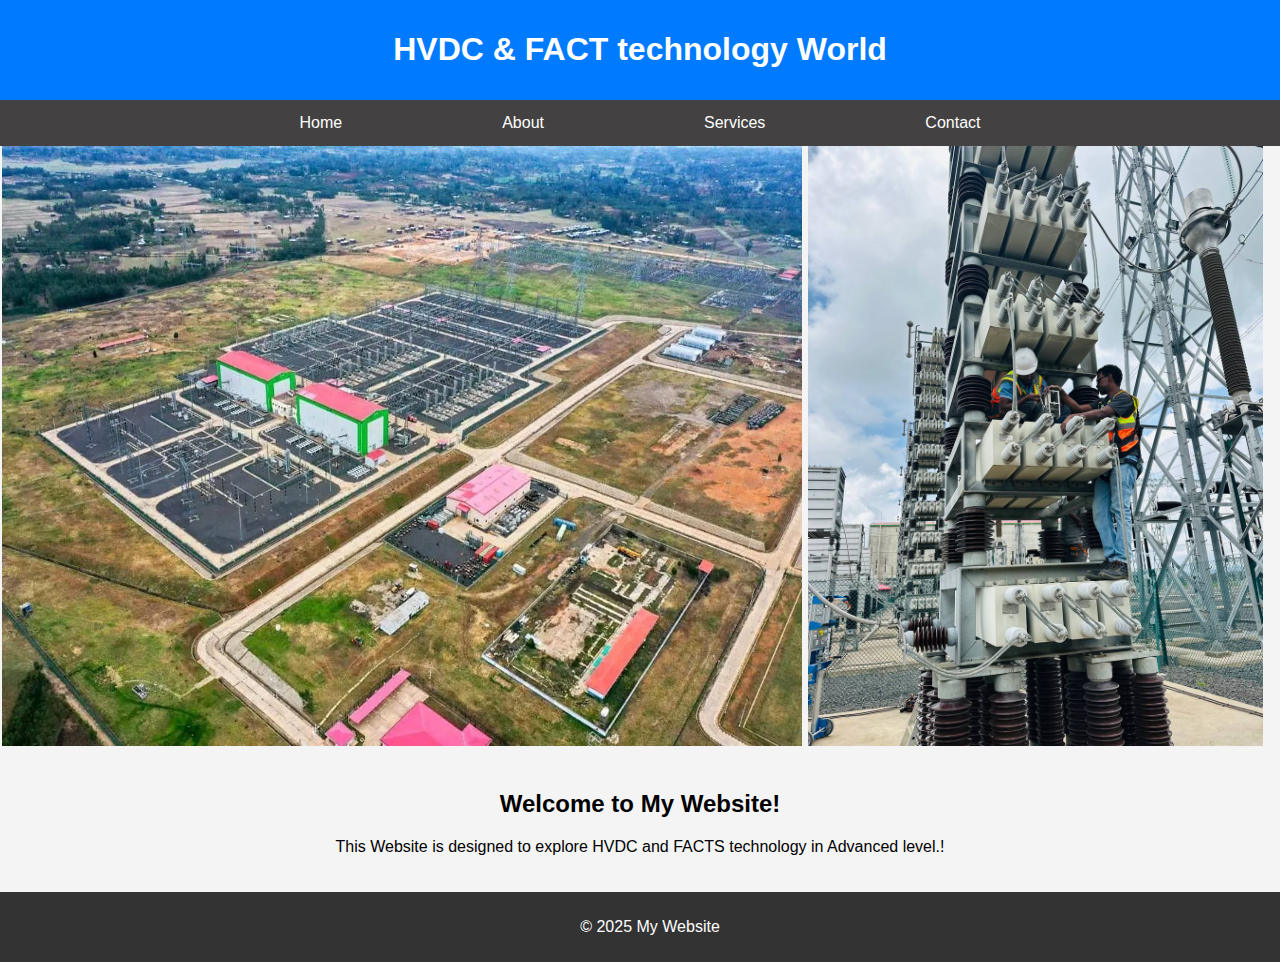
<file: index.html>
<!DOCTYPE html>
<html lang="en">
<head>
    <meta charset="UTF-8">
    <meta name="viewport" content="width=device-width, initial-scale=1.0">
    <title>HVDC & FACTS Technology</title>
    <link rel="icon" href="image/icon.png" sizes="any" type="image/png">
     <link rel="stylesheet" href="CSS/index.css">
</head>
<body>

<header>
    
    <h1>HVDC & FACT technology World</h1>
</header>

<nav>
    <a href="code.html">Home</a>
    <br>
    <a href="#">About</a>
    <br>
    <a href="#">Services</a>
    <br>
    <a href="Bio.html">Contact</a>
</nav>
<div class="image-container">
    <img src="image/site.jpg" style ="margin-left: 2px; height: 600px;width: 800px;",alt="">
<img src="image/cap.jpg" style ="margin-left: 2px; height: 600px;width: 455px;",alt="">
</div>
<div class="content">
    <h2>Welcome to My Website!</h2>
    <p>This Website is designed to explore HVDC and FACTS technology in Advanced level.!</p>
</div>

<footer>
    <p>&copy; 2025 My Website</p>
</footer>

</body>
</html>
</file>
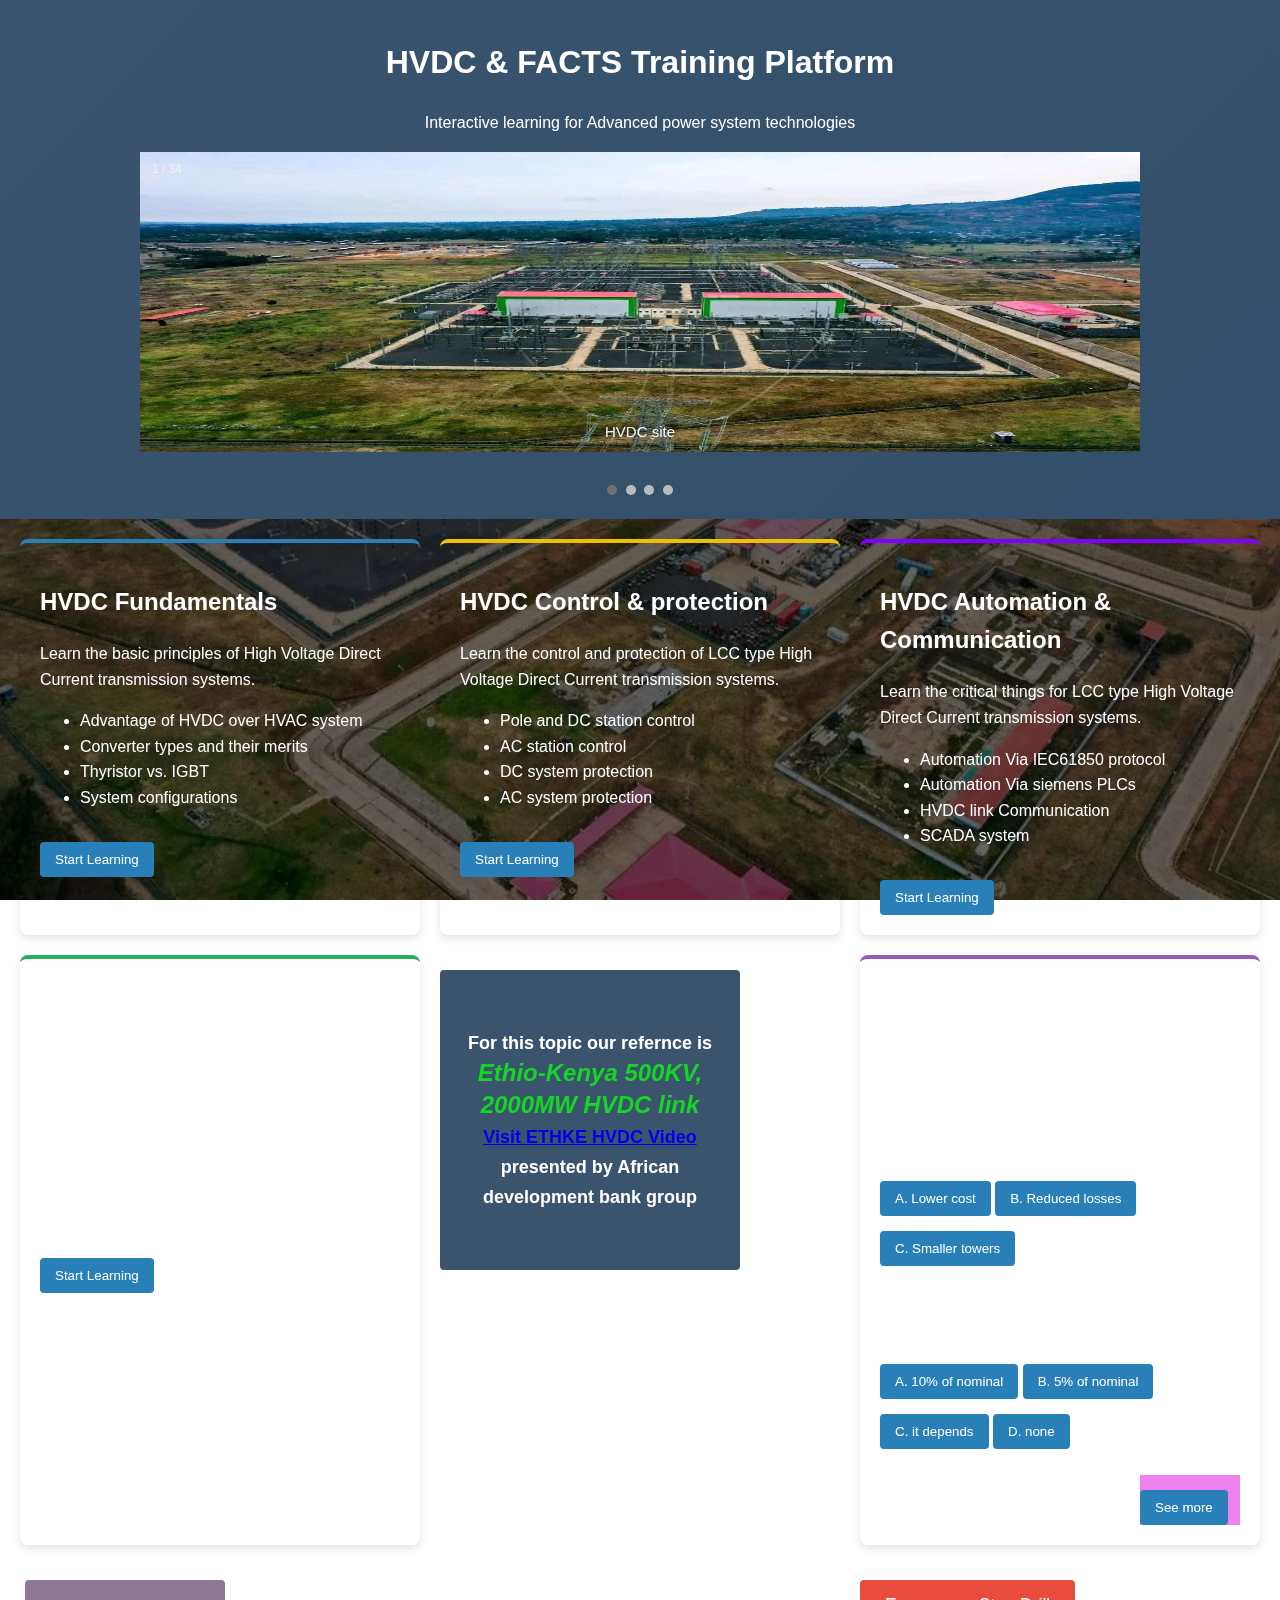
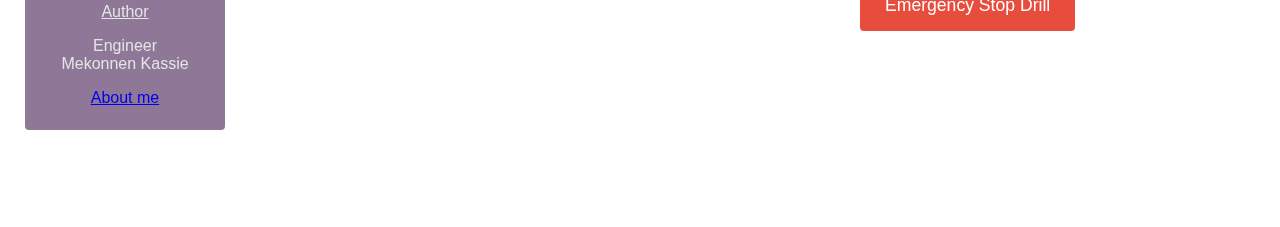
<file: code.html>
<!DOCTYPE html>
<html lang="en">
<head>
    <meta charset="UTF-8">
    <meta name="viewport" content="width=device-width, initial-scale=1.0">
    <title>HVDC/FACTS document</title>
    <link rel="stylesheet" href="CSS/style.css">
</head>
<body>
    <header>
        <h1>HVDC & FACTS Training Platform</h1>
        <p>Interactive learning for Advanced power system technologies</p>
<div class="slideshow-container">
<div class="mySlides fade">
  <div class="numbertext">1 / 34</div>
  <img src="image/EHVDC.jpg" style="width:100%">
  <div class="text">HVDC site</div>
</div>

<div class="mySlides fade">
  <div class="numbertext">2 / 4</div>
  <img src="image/ETHKE TL.jpg" style="width:100%">
  <div class="text">HVDC TL</div>
</div>

<div class="mySlides fade">
  <div class="numbertext">3 / 4</div>
  <img src="image/site.jpg" style="width:100%">
  <div class="text">site overview</div>
</div>
<!--<div class="mySlides fade">
  <div class="numbertext">4 / 4</div>
  <img src="image/team.jpg" style="width:100%">
  <div class="text">Eng.Team</div>//
</div>-->

</div>
<br>

<div style="text-align:center">
  <span class="dot"></span> 
  <span class="dot"></span> 
  <span class="dot"></span> 
  <span class="dot"></span>
</div>
    </header>
    
    <div class="training-modules">
        <div class="module-card theory">
            <h2>HVDC Fundamentals</h2>
            <p>Learn the basic principles of High Voltage Direct Current transmission systems.</p>
            <ul>
                <li>Advantage of HVDC over HVAC system</li>
                <li>Converter types and their merits</li>
                <li>Thyristor vs. IGBT</li>
                <li>System configurations</li>
            </ul>
            <button onclick="location.href='slide1.html'">Start Learning</button>
          
        </div>
        <div class="module-card CandP">
            <h2>HVDC Control & protection</h2>
            <p>Learn the control and protection of LCC type High Voltage Direct Current transmission systems.</p>
            <ul>
                <li>Pole and DC station control</li>
                <li>AC station control</li>
                <li>DC system protection</li>
                <li>AC system protection</li>
            </ul>
             <button onclick="location.href='slide2.html'">Start Learning</button>
        </div>
        <div class="module-card Auto">
            <h2>HVDC Automation & Communication</h2>
            <p>Learn the critical things for LCC type High Voltage Direct Current transmission systems.</p>
            <ul>
                <li>Automation Via IEC61850 protocol</li>
                <li>Automation Via siemens PLCs</li>
                <li>HVDC link Communication</li>
                <li>SCADA system</li>
            </ul>
             <button onclick="location.href='slide.html'">Start Learning</button>
        </div>
       
        <div class="module-card FACTS">
            <h2>FACTS in HVDC and grid</h2>
            <p>Learn the effect of FACT devices for HVDC and general grid stability.</p>
            <ul>
                <li>Types of FACTS device</li>
                <li>Advantage of FACTS for HVDC</li>
                <li>Advantage of FACTS for grid stability</li>
                <li>Disadvantage of FACTS in the system</li>
            </ul>
            <button onclick="location.href='slide.html'">Start Learning</button>
        </div>
        <button class="ref">For this topic our refernce is <em class="target">Ethio-Kenya 500KV, 2000MW HVDC link</em> <span><span><a href="https://www.afdb.org/en/success-stories/east-africa-ethiopia-kenya-electricity-highway-shaping-regional-connectivity-support-african-development-bank-76143" target="_blank"><br>Visit ETHKE HVDC Video</br></a></span></span> <b>presented by African development bank group</b></button> 
        <div class="module-card quiz">
            <h2>Knowledge Check</h2>
            <p>Test your understanding with interactive quizzes.</p>
            <div id="quiz-sample">
                <p><strong>Q1:</strong> What is the main advantage of HVDC over HVAC for long distances?</p>
                <button class="quiz-option">A. Lower cost</button>
                <button class="quiz-option">B. Reduced losses</button>
                <button class="quiz-option">C. Smaller towers</button>
           
                <p><strong>Q2:</strong> minimum power flow operation in one pole of Ethiopia-Kenya HVDC link is?</p>
                <button class="quiz-option">A. 10% of nominal</button>
                <button class="quiz-option">B. 5% of nominal</button>
                <button class="quiz-option">C. it depends</button>
                <button class="quiz-option">D. none</button>
         </div>
         <br>
         <div class="more">
            <button onclick="location.href='slide.html'">See more</button>
         </div>
         
        </div>
      
    <div>
    <button class="Author"><u>Author </u>
        <p>Engineer <br>Mekonnen Kassie</br></p>
       <a href="Bio.html"target="_blank">About me</a>
    </button>
</div>
        
    <br>
   
 <div>
    <button class="emergency-btn" onclick="safetyProcedure()">
        <i class="fas fa-exclamation-triangle"></i> Emergency Stop Drill
    </button>
</div>

    <script src="JS/code.js"></script>
    <footer>
    <p>&copy; 2025 My Website</p>
</footer>
    
</body>
</html>
</file>
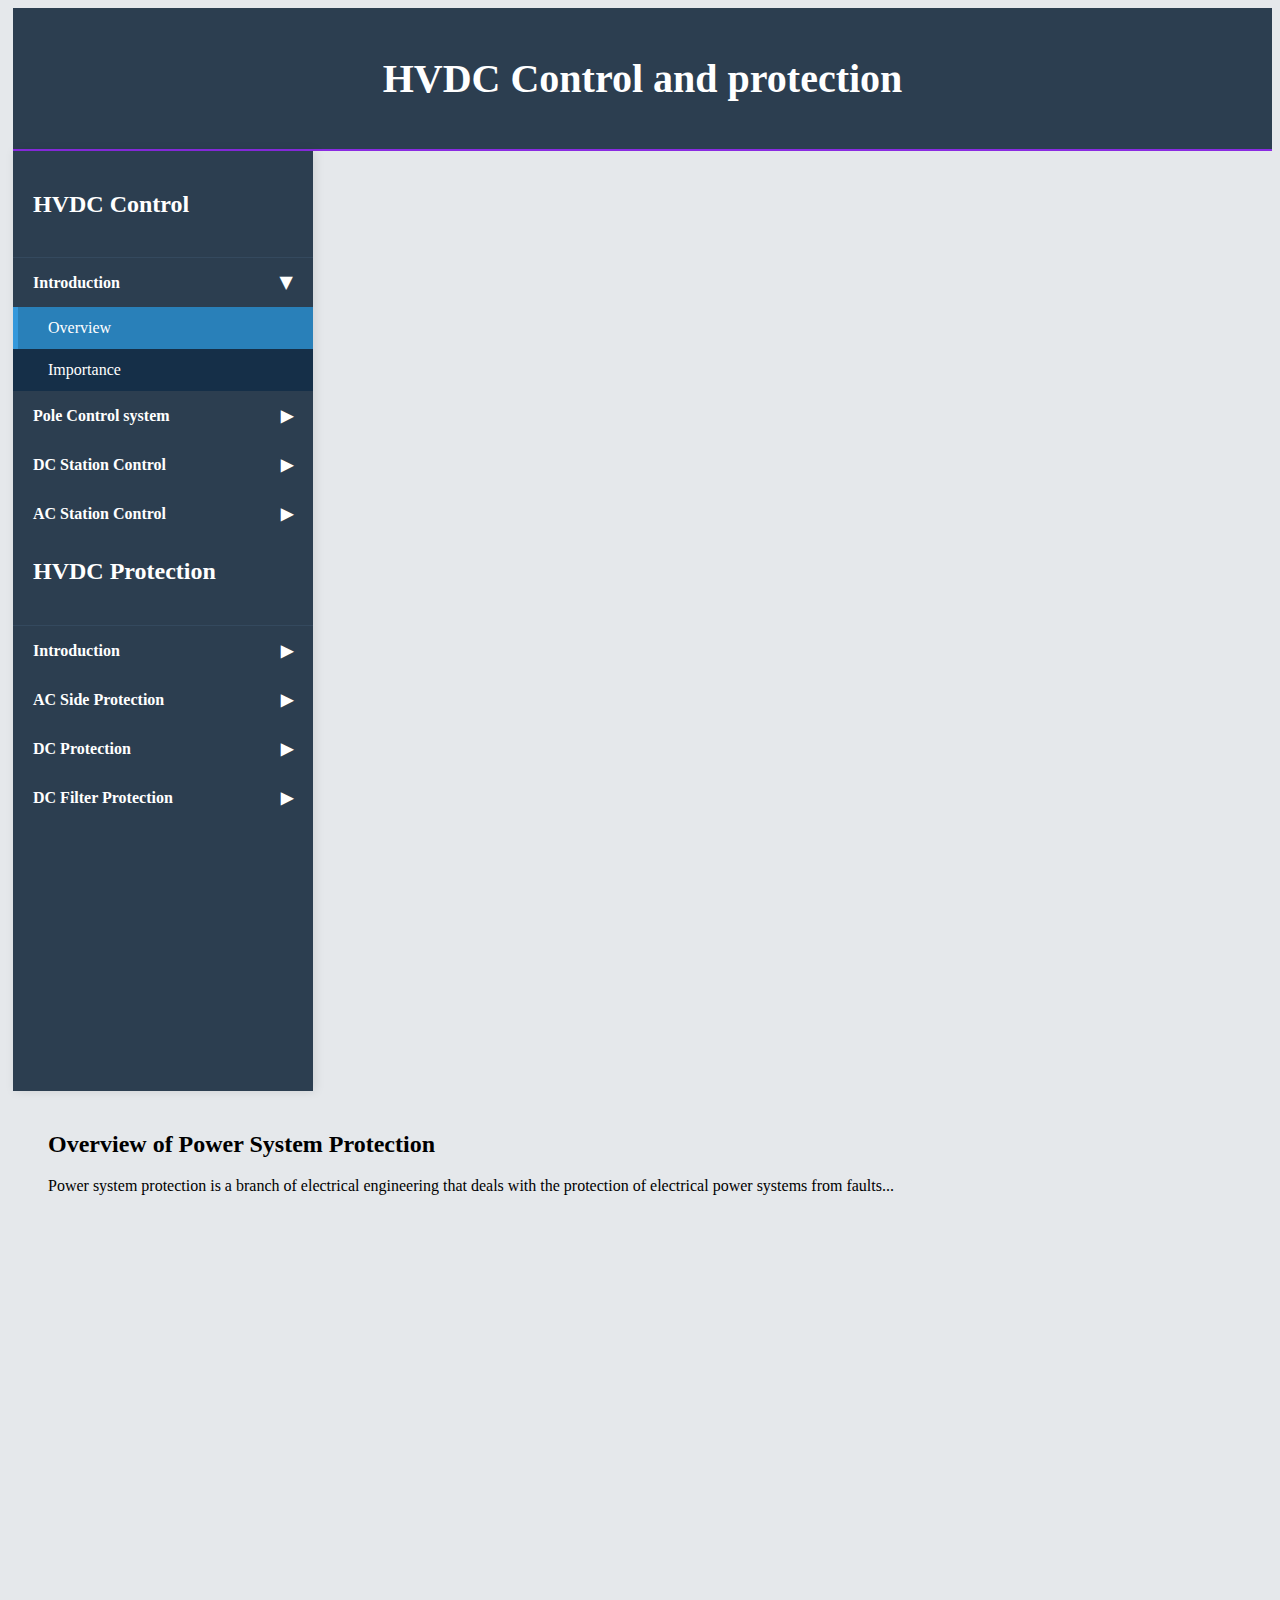
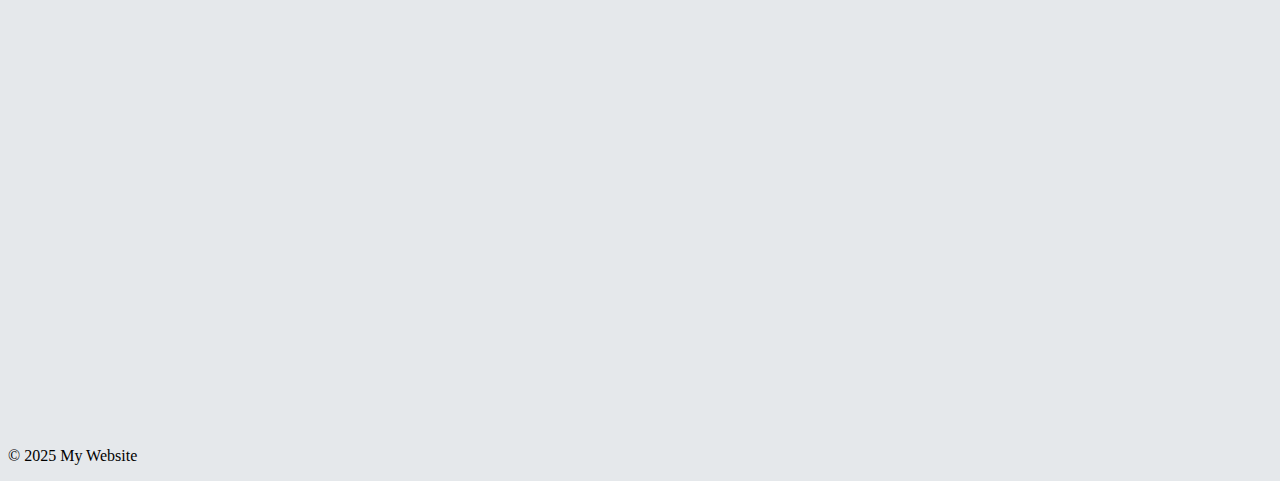
<file: slide2.html>
<!DOCTYPE html>
<html lang="en">
<head>
    <meta charset="UTF-8">
    <meta name="viewport" content="width=device-width, initial-scale=1.0">
    <title>HVDC Control & protection</title>
     <link rel="stylesheet" href="CSS/slide2.css">
</head>
<body class="body">
    <div class="header">
        <div class="slide2">
            <h1>HVDC Control and protection</h1>
        </div>
          <!-- Sidebar Navigation -->
    <div class="sidebar">
        <div class="sidebar-header">
            <h2>HVDC Control</h2>
        </div>
        
        <div class="main-topic" onclick="toggleSubtopic(this)">
            <span>Introduction</span>
            <span class="arrow">▶</span>
        </div>
        <div class="subtopics">
            <div class="subtopic" onclick="showContent('overview')">Overview</div>
            <div class="subtopic" onclick="showContent('importance')">Importance</div>
        </div>

        <div class="main-topic" onclick="toggleSubtopic(this)">
            <span>Pole Control system</span>
            <span class="arrow">▶</span>
        </div>
        <div class="subtopics">
            <div class="subtopic" onclick="showContent('relays')">Relays</div>
            <div class="subtopic" onclick="showContent('circuit-breakers')">Circuit Breakers</div>
            <div class="subtopic" onclick="showContent('fuses')">Fuses</div>
        </div>

        <div class="main-topic" onclick="toggleSubtopic(this)">
            <span>DC Station Control</span>
            <span class="arrow">▶</span>
        </div>
        <div class="subtopics">
            <div class="subtopic" onclick="showContent('overcurrent')">Overcurrent Protection</div>
            <div class="subtopic" onclick="showContent('differential')">Differential Protection</div>
            <div class="subtopic" onclick="showContent('distance')">Distance Protection</div>
        </div>

        <div class="main-topic" onclick="toggleSubtopic(this)">
            <span>AC Station Control</span>
            <span class="arrow">▶</span>
        </div>
        <div class="subtopics">
            <div class="subtopic" onclick="showContent('symmetrical')">Symmetrical Faults</div>
            <div class="subtopic" onclick="showContent('unsymmetrical')">Unsymmetrical Faults</div>
        </div>
         <div class="sidebar-header">
            <h2>HVDC Protection</h2>
        </div>
        
        <div class="main-topic" onclick="toggleSubtopic(this)">
            <span>Introduction</span>
            <span class="arrow">▶</span>
        </div>
        <div class="subtopics">
            <div class="subtopic" onclick="showContent('overview')">Overview</div>
            <div class="subtopic" onclick="showContent('importance')">Importance</div>
        </div>

        <div class="main-topic" onclick="toggleSubtopic(this)">
            <span>AC Side Protection</span>
            <span class="arrow">▶</span>
        </div>
        <div class="subtopics">
            <div class="subtopic" onclick="showContent('relays')">Relays</div>
            <div class="subtopic" onclick="showContent('circuit-breakers')">Circuit Breakers</div>
            <div class="subtopic" onclick="showContent('fuses')">Fuses</div>
        </div>

        <div class="main-topic" onclick="toggleSubtopic(this)">
            <span>DC Protection</span>
            <span class="arrow">▶</span>
        </div>
        <div class="subtopics">
            <div class="subtopic" onclick="showContent('overcurrent')">Overcurrent Protection</div>
            <div class="subtopic" onclick="showContent('differential')">Differential Protection</div>
            <div class="subtopic" onclick="showContent('distance')">Distance Protection</div>
        </div>

        <div class="main-topic" onclick="toggleSubtopic(this)">
            <span>DC Filter Protection</span>
            <span class="arrow">▶</span>
        </div>
        <div class="subtopics">
            <div class="subtopic" onclick="showContent('symmetrical')">Symmetrical Faults</div>
            <div class="subtopic" onclick="showContent('unsymmetrical')">Unsymmetrical Faults</div>
        </div>
    </div>

    <!-- Content Area -->
    <div class="content" id="content-area">
        <h2 id="content-title">Welcome to Power System Protection</h2>
        <p id="content-text">Select a topic from the sidebar to view its content.</p>
    </div>

    <script src="JS/slide2.js"></script>
    </div>
    <footer>
    <p>&copy; 2025 My Website</p>
</footer>
        
</head>
</html>
</file>
<file: CSS/index.css>
body {
            font-family: Arial, sans-serif;
            margin: 0;
            padding: 0;
            background-color: #f4f4f4;
        }
        header {
            background: #007bff;
            color: white;
            padding: 10px 20px;
            text-align: center;
        }
        nav {
            display: flex;
            justify-content: center;
            background: #434141;

        }
        nav a {
            color: white;
            padding: 14px 80px;
            text-decoration: none;
            text-align: center;
        }
        nav a:hover {
            background: #575757;
        }
        .content {
            padding: 20px;
           display: block;
           text-align: center;
        }
        footer {
            text-align: center;
            padding: 10px;
            background: #333;
            color: white;
            position: relative;
            bottom: 0;
            width: 100%;
        }
        @media (max-width: 600px) {
            nav {
                flex-direction: column;
            }
        }
</file>
<file: CSS/style.css>
:root {
            --theory-blue: #2980b9;
            --CandP-gold:#EFBF04;
            --Auto-violet:#7F00FF;
            --FACTS-green: #27ae60;
            --quiz-purple: #9b59b6;
            --danger-red: #e74c3c;
            
        }
        
        body {
            font-family: 'Segoe UI', sans-serif;
            line-height: 1.6;
            color: #333;
            margin: 0;
            padding: 0;
          
               background-image: url('../image/HVDC.jpg');
                background-size: cover;          /* Cover the entire viewport */
                background-position: center;     /* Center the image */
                background-attachment: fixed;    /* Fixed on scroll */
                background-repeat: no-repeat;    /* Prevent tiling */
                color: white;                    /* Light text for dark backgrounds */
                margin: 0;
                font-family: 'Roboto', sans-serif;
            
              
              
        }
        /* Dark overlay for better text readability */
        body::before {
            content: "";
            position: fixed;
            top: 0;
            left: 0;
            width: 100%;
            height: 100%;
            background: rgba(0, 0, 0, 0.6);  /* Semi-transparent black */
            z-index: -1;                     /* Place behind content */
          }
        
        header {
            background: linear-gradient(135deg, #3a546e, #324e6a);
            color: white;
            padding: 1rem;
            text-align: center;
        }
        
        .training-modules {
            display: grid;
            grid-template-columns: repeat(auto-fit, minmax(300px, 1fr));
            gap: 20px;
            padding: 20px;
        }
        
        .module-card {
            border-radius: 8px;
            padding: 20px;
            box-shadow: 0 4px 8px rgba(0,0,0,0.1);
            transition: transform 0.3s;
        }
        
        .module-card:hover {
            transform: translateY(-5px);
        }
        
        .theory {
            border-top: 4px solid var(--theory-blue);
        }
        .CandP{
            border-top:4px solid var(--CandP-gold) ;
        }
        .ref{
        
           font-weight: bold;
           text-align: center;
           width: 300px;
           height: 300px;
           font-stretch: expanded;
           font-size: large;
           line-height: 30px;
           margin-right: 50px;
           display: block;
           background: #3a546e;
          
        }
        .Auto{
            border-top:4px solid var(--Auto-violet) ; 
        }
        
        .FACTS {
            border-top: 4px solid var(--FACTS-green);
        }
        
        .quiz {
            border-top: 4px solid var(--quiz-purple);
        }
        
        button {
            background: var(--theory-blue);
            color: white;
            border: none;
            padding: 10px 15px;
            border-radius: 4px;
            cursor: pointer;
            margin-top: 15px;
        }
        
        .emergency-btn {
            background: var(--danger-red);
            display: block;
            margin: 5px top;
            padding: 15px 25px;
            font-size: 1.1rem;
            text-align: center;
            float: left;
            

            

            
        }
        .target{
            color: #15d625;
            font-size: 18pt;
            
        }

      
      .Author{
        width: 200px;
        height: 150px;
        text-align: center;
        font-size: medium;
       margin-left: 5px;
        color: #e5e4e4;
        float: left;
        display: block;
        background: #8e7797;
      }
      
.image{
        align-items: center;
        width: 400px;
        height: 200px;
        float: left;
      }
* {
   box-sizing: border-box;}
body {
    font-family: Verdana, sans-serif;}
.mySlides {
    display: none;}
img {
    vertical-align: middle;
height: 300px;
}

/* Slideshow container */
.slideshow-container {
  max-width: 1000px;
 position: relative;
  margin: auto;
}

/* Caption text */
.text {
  color: #f2f2f2;
  font-size: 15px;
  padding: 4px 6px;
  position: absolute;
  bottom: 4px;
  width: 100%;
  text-align: center;
}

/* Number text (1/3 etc) */
.numbertext {
  color: #f2f2f2;
  font-size: 12px;
  padding: 8px 12px;
  position: absolute;
  top: 0;
}

/* The dots/bullets/indicators */
.dot {
  height: 10px;
  width: 10px;
  margin: 0 2px;
  background-color: #bbb;
  border-radius: 50%;
  display: inline-block;
  transition: background-color 0.6s ease;
}

.active {
  background-color: #717171;
}

/* Fading animation */
.fade {
  animation-name: fade;
  animation-duration: 4s;
}

@keyframes fade {
  from {opacity: .4} 
  to {opacity: 1}
}

/* On smaller screens, decrease text size */
@media only screen and (max-width: 300px)
 {
   .text {
    font-size: 11px} 
 }
 .more{
margin-left: 90px;
display: flex;
width: 100px;
height: 50px;
float: right;
text-align: center;
color: #9b59b6;
background: violet;

  }
</file>
<file: CSS/slide2.css>
#header{
    background-color: rgb(48, 58, 123);
}
.slide2{
  padding: 20px;
  text-align: center;
  background:#2c3e50;
  color: white;
  font-size: 20px;
  margin-left: 5px;
  border-bottom: 2px solid blueviolet;
  font-family: 'Times New Roman', Times, serif;
    
}
.body{
    background-color: #e5e8eb;
}
/* Sidebar Styling */
        .sidebar {
            width: 300px;
            height: 100vh;
            background: #2c3e50;
            color: white;
            overflow-y: auto;
            padding: 20px 0;
            box-shadow: 2px 0 10px rgba(0, 0, 0, 0.1);
            margin-left: 5px;
        }

        .sidebar-header {
            padding: 0 20px 20px;
            border-bottom: 1px solid #34495e;
        }

        /* Main Topic Styling */
        .main-topic {
            font-weight: bold;
            padding: 15px 20px;
            cursor: pointer;
            display: flex;
            justify-content: space-between;
            align-items: center;
            transition: background 0.3s;
        }

        .main-topic:hover {
            background: #34495e;
        }

        /* Subtopic Styling */
        .subtopics {
            display: none;
            background: #152f48;
        }

        .subtopic {
            padding: 12px 30px;
            cursor: pointer;
            transition: background 0.2s;
            border-left: 5px solid transparent;
        }

        .subtopic:hover {
            background: #34495e;
            border-left: 5px solid #3498db;
        }

        .subtopic.active {
            background: #2980b9;
            border-left: 5px solid #3498db;
        }

        /* Arrow Icons */
        .arrow {
            transition: transform 0.3s;
        }

        .main-topic.active .arrow {
            transform: rotate(90deg);
        }

        /* Content Area */
        .content {
            flex: 1;
            padding: 20px 40px;
            overflow-y: auto;
            height: 100vh;
        }

        /* Custom Scrollbar */
        .sidebar::-webkit-scrollbar {
            width: 8px;
        }

        .sidebar::-webkit-scrollbar-track {
            background: #5d6f81;
        }

        .sidebar::-webkit-scrollbar-thumb {
            background: #7f8c8d;
            border-radius: 5px;
        }
</file>
